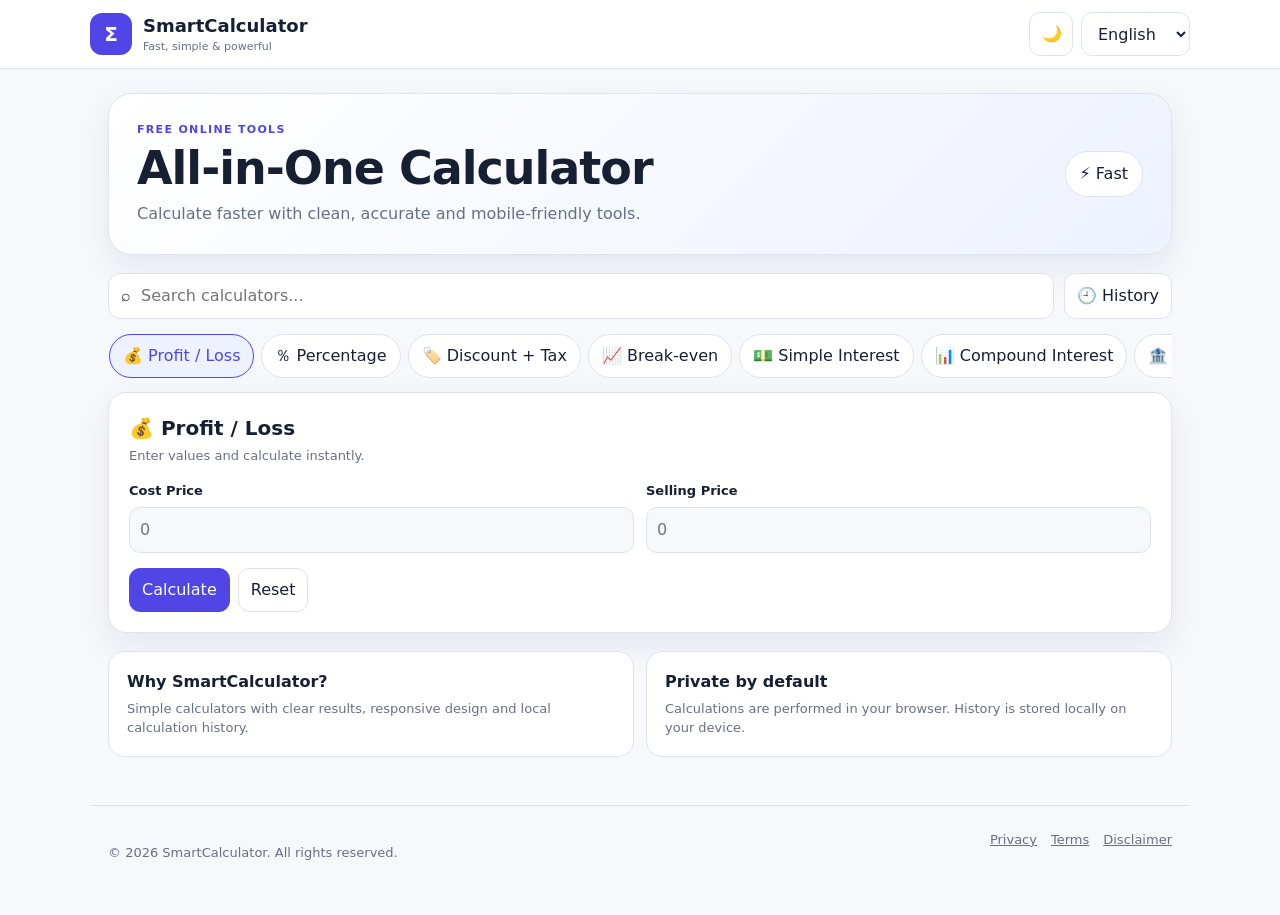
<file: index.html>
<!doctype html>
<html lang="en">
<head>
  <meta charset="UTF-8">

  <meta
    name="viewport"
    content="width=device-width, initial-scale=1, viewport-fit=cover"
  >

  <meta name="theme-color" content="#0f172a">
  <meta name="color-scheme" content="dark light">

  <title>SmartCalculator – Free Online Calculators</title>

  <meta
    name="description"
    content="SmartCalculator offers free online calculators for profit and loss, percentage, discount, EMI, interest, area, volume, construction cost and more."
  >

  <meta
    name="robots"
    content="index, follow, max-image-preview:large, max-snippet:-1, max-video-preview:-1"
  >

  <meta name="author" content="SmartCalculator">

  <!-- Current live GitHub Pages URL -->
  <link
    rel="canonical"
    href="https://smartcalculatorapp.github.io/smartcalculator-site/"
  >

  <!-- PWA -->
  <link rel="manifest" href="manifest.json">

  <!-- Favicon -->
  <link
    rel="icon"
    href="assets/favicon.svg"
    type="image/svg+xml"
  >

  <!-- Apple / mobile -->
  <meta name="apple-mobile-web-app-capable" content="yes">
  <meta name="apple-mobile-web-app-status-bar-style" content="black-translucent">
  <meta name="apple-mobile-web-app-title" content="SmartCalculator">

  <!-- Open Graph: WhatsApp / Facebook / social sharing -->
  <meta property="og:type" content="website">
  <meta property="og:title" content="SmartCalculator – Free Online Calculators">
  <meta
    property="og:description"
    content="Free online calculators for profit, percentage, discount, EMI, interest, area, volume, construction and more."
  >
  <meta
    property="og:url"
    content="https://smartcalculatorapp.github.io/smartcalculator-site/"
  >
  <meta property="og:site_name" content="SmartCalculator">

  <!-- X / Twitter -->
  <meta name="twitter:card" content="summary">
  <meta
    name="twitter:title"
    content="SmartCalculator – Free Online Calculators"
  >
  <meta
    name="twitter:description"
    content="Free, fast and mobile-friendly online calculators for everyday calculations."
  >

  <!-- Structured data -->
  <script type="application/ld+json">
  {
    "@context": "https://schema.org",
    "@type": "WebApplication",
    "name": "SmartCalculator",
    "url": "https://smartcalculatorapp.github.io/smartcalculator-site/",
    "description": "Free online calculators for profit and loss, percentage, discount, EMI, interest, area, volume, construction cost and more.",
    "applicationCategory": "UtilitiesApplication",
    "operatingSystem": "Any",
    "browserRequirements": "Requires JavaScript",
    "isAccessibleForFree": true
  }
  </script>

  <link rel="stylesheet" href="styles.css">
</head>
<body>
  <header class="site-header">
    <a class="brand" href="./" aria-label="SmartCalculator home">
      <span class="logo">Σ</span>
      <span><strong>SmartCalculator</strong><small>Fast, simple & powerful</small></span>
    </a>
    <div class="header-actions">
      <button id="themeBtn" class="icon-btn" type="button" aria-label="Toggle dark mode">🌙</button>
      <select id="language" aria-label="Language">
        <option value="en">English</option>
        <option value="ur">Urdu</option>
        <option value="es">Español</option>
      </select>
    </div>
  </header>

  <main class="container">
    <section class="hero">
      <div>
        <p class="eyebrow">FREE ONLINE TOOLS</p>
        <h1 id="heroTitle">All-in-One Calculator</h1>
        <p id="heroText">Calculate faster with clean, accurate and mobile-friendly tools.</p>
      </div>
      <div class="hero-badge">⚡ Fast</div>
    </section>

    <div class="toolbar">
      <label class="search-wrap">
        <span>⌕</span>
        <input id="search" type="search" placeholder="Search calculators..." autocomplete="off">
      </label>
      <button id="historyBtn" class="btn" type="button">🕘 History</button>
    </div>

    <nav id="tabs" class="tabs" aria-label="Calculator categories"></nav>
    <section id="app" aria-live="polite"></section>

    <section class="info-grid">
      <article><h2>Why SmartCalculator?</h2><p>Simple calculators with clear results, responsive design and local calculation history.</p></article>
      <article><h2>Private by default</h2><p>Calculations are performed in your browser. History is stored locally on your device.</p></article>
    </section>
  </main>

  <footer class="footer">
    <p>© 2026 SmartCalculator. All rights reserved.</p>
    <div><a href="#privacy">Privacy</a><a href="#terms">Terms</a><a href="#disclaimer">Disclaimer</a></div>
  </footer>

  <dialog id="infoDialog">
    <div class="dialog-inner">
      <button id="closeDialog" class="icon-btn close" type="button" aria-label="Close">×</button>
      <div id="dialogContent"></div>
    </div>
  </dialog>

  <script src="app.js" defer></script>
</body>
</html>
</file>
<file: styles.css>
:root{
  --bg:#f6f8fc;--panel:#fff;--soft:#eef2ff;--text:#172033;--muted:#667085;
  --border:#dfe4ec;--accent:#4f46e5;--accent2:#3730a3;--danger:#b42318;
  --shadow:0 12px 32px rgba(15,23,42,.08);--radius:18px;
}
*{box-sizing:border-box}
html{scroll-behavior:smooth}
body{margin:0;background:var(--bg);color:var(--text);font-family:Inter,system-ui,-apple-system,BlinkMacSystemFont,"Segoe UI",sans-serif;line-height:1.5}
button,input,select{font:inherit}
button,select,input{min-height:44px}
a{color:inherit}
.site-header{position:sticky;top:0;z-index:20;display:flex;justify-content:space-between;align-items:center;gap:16px;padding:12px max(18px,calc((100% - 1100px)/2));background:color-mix(in srgb,var(--panel) 92%,transparent);backdrop-filter:blur(12px);border-bottom:1px solid var(--border)}
.brand{display:flex;align-items:center;gap:11px;text-decoration:none}
.brand strong{display:block;font-size:18px}.brand small{display:block;color:var(--muted);font-size:11px}
.logo{width:42px;height:42px;border-radius:12px;display:grid;place-items:center;background:var(--accent);color:#fff;font-weight:900;font-size:20px}
.header-actions{display:flex;gap:8px}.header-actions select,.icon-btn,.btn{border:1px solid var(--border);background:var(--panel);color:var(--text);border-radius:11px;padding:9px 12px;cursor:pointer}
.icon-btn{width:44px}.container{max-width:1100px;margin:auto;padding:24px 18px 48px}
.hero{display:flex;justify-content:space-between;align-items:center;gap:18px;padding:28px;border-radius:24px;background:linear-gradient(135deg,var(--panel),var(--soft));border:1px solid var(--border);box-shadow:var(--shadow);margin-bottom:18px}
.eyebrow{font-size:11px;font-weight:800;letter-spacing:.12em;color:var(--accent);margin:0 0 5px}
h1{font-size:clamp(28px,5vw,46px);line-height:1.05;margin:0 0 10px;letter-spacing:-1px}.hero p:not(.eyebrow){color:var(--muted);margin:0}.hero-badge{padding:10px 14px;border:1px solid var(--border);border-radius:999px;background:var(--panel);white-space:nowrap}
.toolbar{display:flex;gap:10px;margin-bottom:12px}.search-wrap{flex:1;display:flex;align-items:center;gap:8px;border:1px solid var(--border);background:var(--panel);border-radius:12px;padding:0 12px}.search-wrap input{border:0;outline:0;background:transparent;color:var(--text);width:100%}
.btn.primary{background:var(--accent);border-color:var(--accent);color:#fff}.btn.danger{color:var(--danger)}
.tabs{display:flex;gap:7px;overflow:auto;padding:3px 1px 10px;margin-bottom:4px}.tab{white-space:nowrap;border:1px solid var(--border);background:var(--panel);color:var(--text);border-radius:999px;padding:9px 13px;cursor:pointer}.tab.active{background:var(--soft);border-color:var(--accent);color:var(--accent)}
.card{background:var(--panel);border:1px solid var(--border);border-radius:var(--radius);padding:20px;box-shadow:var(--shadow)}
.card h2{margin:0;font-size:20px}.hint{color:var(--muted);font-size:13px;margin:3px 0 16px}.fields{display:grid;grid-template-columns:repeat(2,minmax(0,1fr));gap:12px}.field label{display:block;font-weight:650;font-size:13px;margin-bottom:6px}.field input,.field select{width:100%;border:1px solid var(--border);border-radius:11px;padding:10px;background:var(--bg);color:var(--text);outline:none}.field input:focus,.field select:focus,.search-wrap:focus-within{border-color:var(--accent);box-shadow:0 0 0 3px color-mix(in srgb,var(--accent) 15%,transparent)}
.actions{display:flex;gap:8px;flex-wrap:wrap;margin-top:15px}.result{margin-top:15px;background:var(--soft);border:1px solid var(--border);border-radius:14px;padding:15px}.result .label{color:var(--muted);font-size:12px}.result strong{display:block;font-size:24px;margin-top:2px;overflow-wrap:anywhere}.error{color:var(--danger);font-size:13px;margin-top:8px}
.history-list{margin-top:10px}.history-row{display:flex;justify-content:space-between;gap:14px;padding:13px 0;border-bottom:1px solid var(--border)}.history-row:last-child{border-bottom:0}.history-row small{color:var(--muted)}.empty{padding:30px;text-align:center;color:var(--muted)}
.info-grid{display:grid;grid-template-columns:1fr 1fr;gap:12px;margin-top:18px}.info-grid article{padding:18px;border:1px solid var(--border);border-radius:16px;background:var(--panel)}.info-grid h2{font-size:16px;margin:0 0 5px}.info-grid p{color:var(--muted);font-size:13px;margin:0}
.footer{max-width:1100px;margin:auto;padding:24px 18px 40px;border-top:1px solid var(--border);color:var(--muted);font-size:13px;display:flex;justify-content:space-between;gap:15px;flex-wrap:wrap}.footer a{margin-left:14px}
dialog{border:0;border-radius:18px;padding:0;max-width:620px;width:calc(100% - 30px);background:var(--panel);color:var(--text);box-shadow:var(--shadow)}dialog::backdrop{background:rgba(0,0,0,.45)}.dialog-inner{padding:24px;position:relative}.close{position:absolute;right:12px;top:12px}
@media(max-width:650px){.site-header{padding:10px 14px}.container{padding:16px 14px 36px}.hero{padding:20px;align-items:flex-start}.hero-badge{display:none}.toolbar{flex-direction:column}.fields,.info-grid{grid-template-columns:1fr}.footer{margin:0 14px;padding-left:0;padding-right:0}}
@media(prefers-reduced-motion:reduce){html{scroll-behavior:auto}}
.dark{--bg:#0b1020;--panel:#121a2a;--soft:#1b2540;--text:#f4f7fb;--muted:#aab5c8;--border:#29354c;--accent:#818cf8;--accent2:#a5b4fc;--danger:#f97066;--shadow:0 12px 32px rgba(0,0,0,.25)}
/* Extra mobile optimization */
@media (max-width: 480px) {
  body {
    font-size: 15px;
  }

  .site-header {
    padding: 10px 12px;
    gap: 10px;
  }

  .brand {
    width: 100%;
    justify-content: center;
  }

  .header-actions {
    width: 100%;
    justify-content: center;
    flex-wrap: wrap;
  }

  .hero {
    padding: 20px 14px;
    border-radius: 18px;
  }

  .hero h1 {
    font-size: clamp(24px, 8vw, 34px);
    line-height: 1.1;
  }

  .hero p {
    font-size: 14px;
    line-height: 1.5;
  }

  .toolbar {
    flex-direction: column;
    align-items: stretch;
  }

  .search-wrap {
    width: 100%;
  }

  .search-wrap input {
    width: 100%;
    min-width: 0;
  }

  .tabs {
    gap: 8px;
    padding: 8px 4px;
  }

  .tab {
    flex: 0 0 auto;
    min-height: 42px;
  }

  .card {
    padding: 16px;
    border-radius: 16px;
  }

  .card h2 {
    font-size: 19px;
  }

  .fields {
    grid-template-columns: 1fr;
    gap: 10px;
  }

  .field input,
  .field select {
    width: 100%;
    min-width: 0;
    font-size: 16px;
  }

  .actions {
    flex-direction: column;
    align-items: stretch;
  }

  .actions .btn {
    width: 100%;
  }

  .result {
    overflow-wrap: anywhere;
  }

  .info-grid {
    grid-template-columns: 1fr;
  }

  .footer {
    padding: 20px 14px;
    text-align: center;
  }
}

@media (max-width: 360px) {
  .hero h1 {
    font-size: 24px;
  }

  .card {
    padding: 13px;
  }

  .logo {
    width: 38px;
    height: 38px;
  }

  .brand strong {
    font-size: 17px;
  }

  .tab {
    font-size: 13px;
    padding: 8px 10px;
  }
}
</file>
